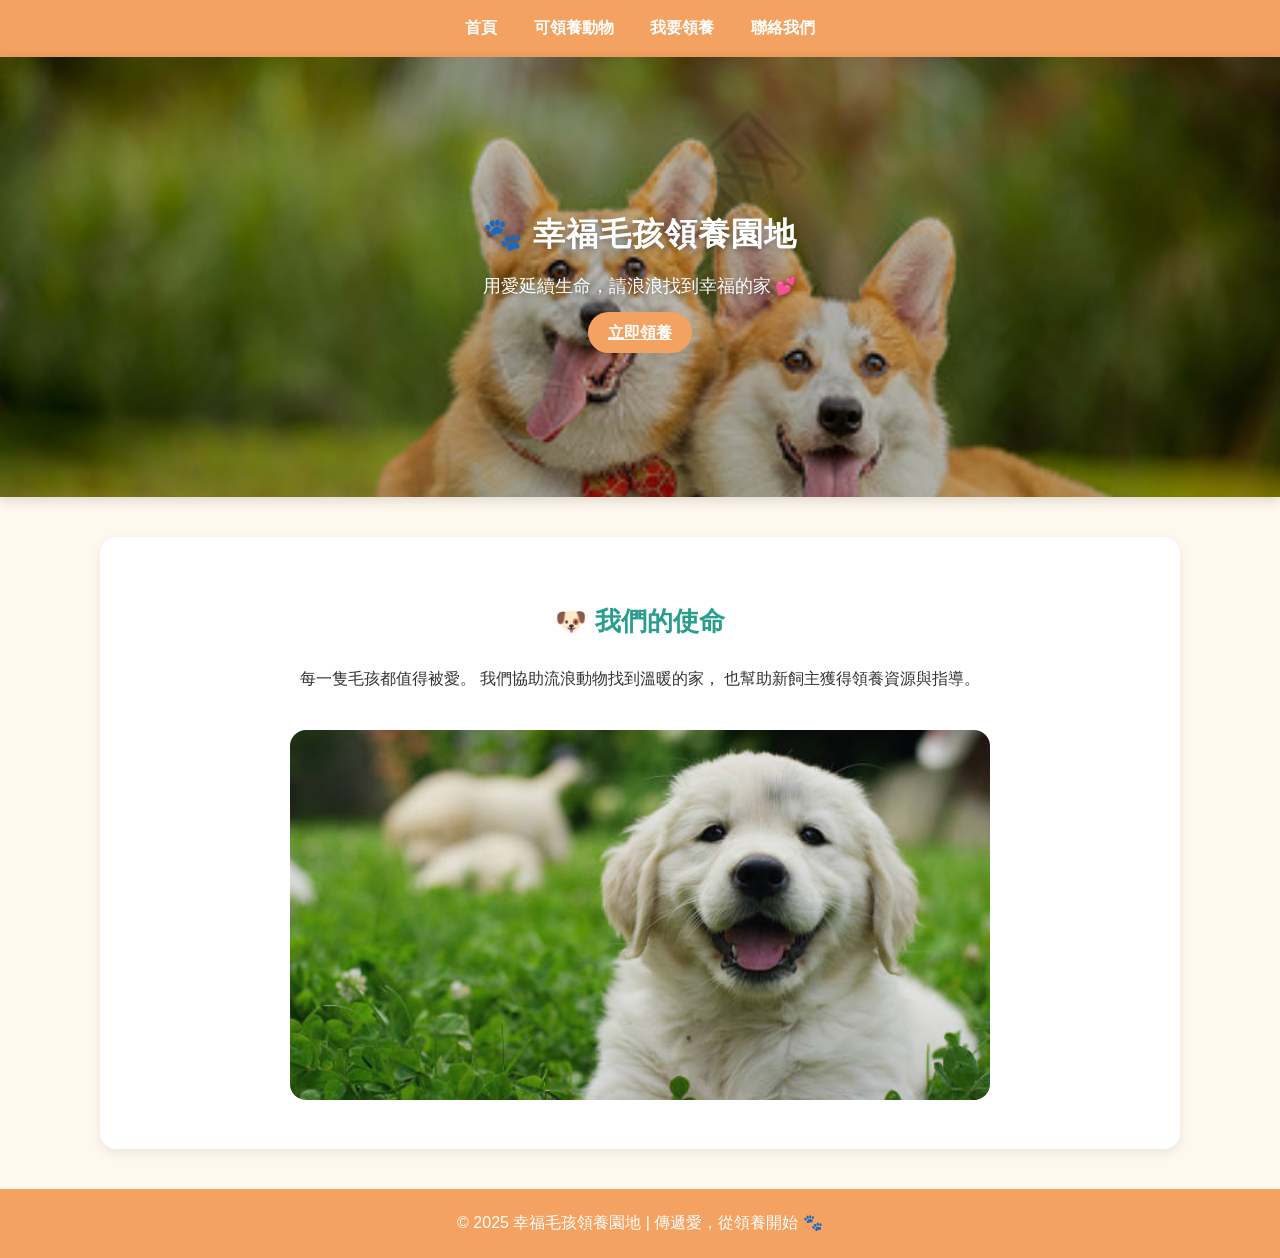
<file: w7/index.html>
<!DOCTYPE html>
<html lang="zh-Hant">
<head>
  <meta charset="UTF-8">
  <title>幸福毛孩領養園地</title>
  <link rel="stylesheet" href="style.css">
</head>
<body>
  <nav class="nav">
    <a href="index.html" class="nav__link">首頁</a>
    <a href="animals.html" class="nav__link">可領養動物</a>
    <a href="adopt.html" class="nav__link">我要領養</a>
    <a href="contact.html" class="nav__link">聯絡我們</a>
  </nav>

  <div class="hero">
    <div class="hero__content">
      <h1>🐾 幸福毛孩領養園地</h1>
      <p>用愛延續生命，請浪浪找到幸福的家 💕</p>
      <a href="adopt.html" class="btn">立即領養</a>
    </div>
  </div>

  <div class="container" style="text-align:center;">
    <h2>🐶 我們的使命</h2>
    <p>每一隻毛孩都值得被愛。  
      我們協助流浪動物找到溫暖的家，  
      也幫助新飼主獲得領養資源與指導。</p>
    <img src="images/1.jpg" alt="毛孩形象圖" style="width:70%;border-radius:16px;margin-top:20px;">
  </div>

  <footer>
    © 2025 幸福毛孩領養園地 | 傳遞愛，從領養開始 🐾
  </footer>
</body>
</html>
</file>
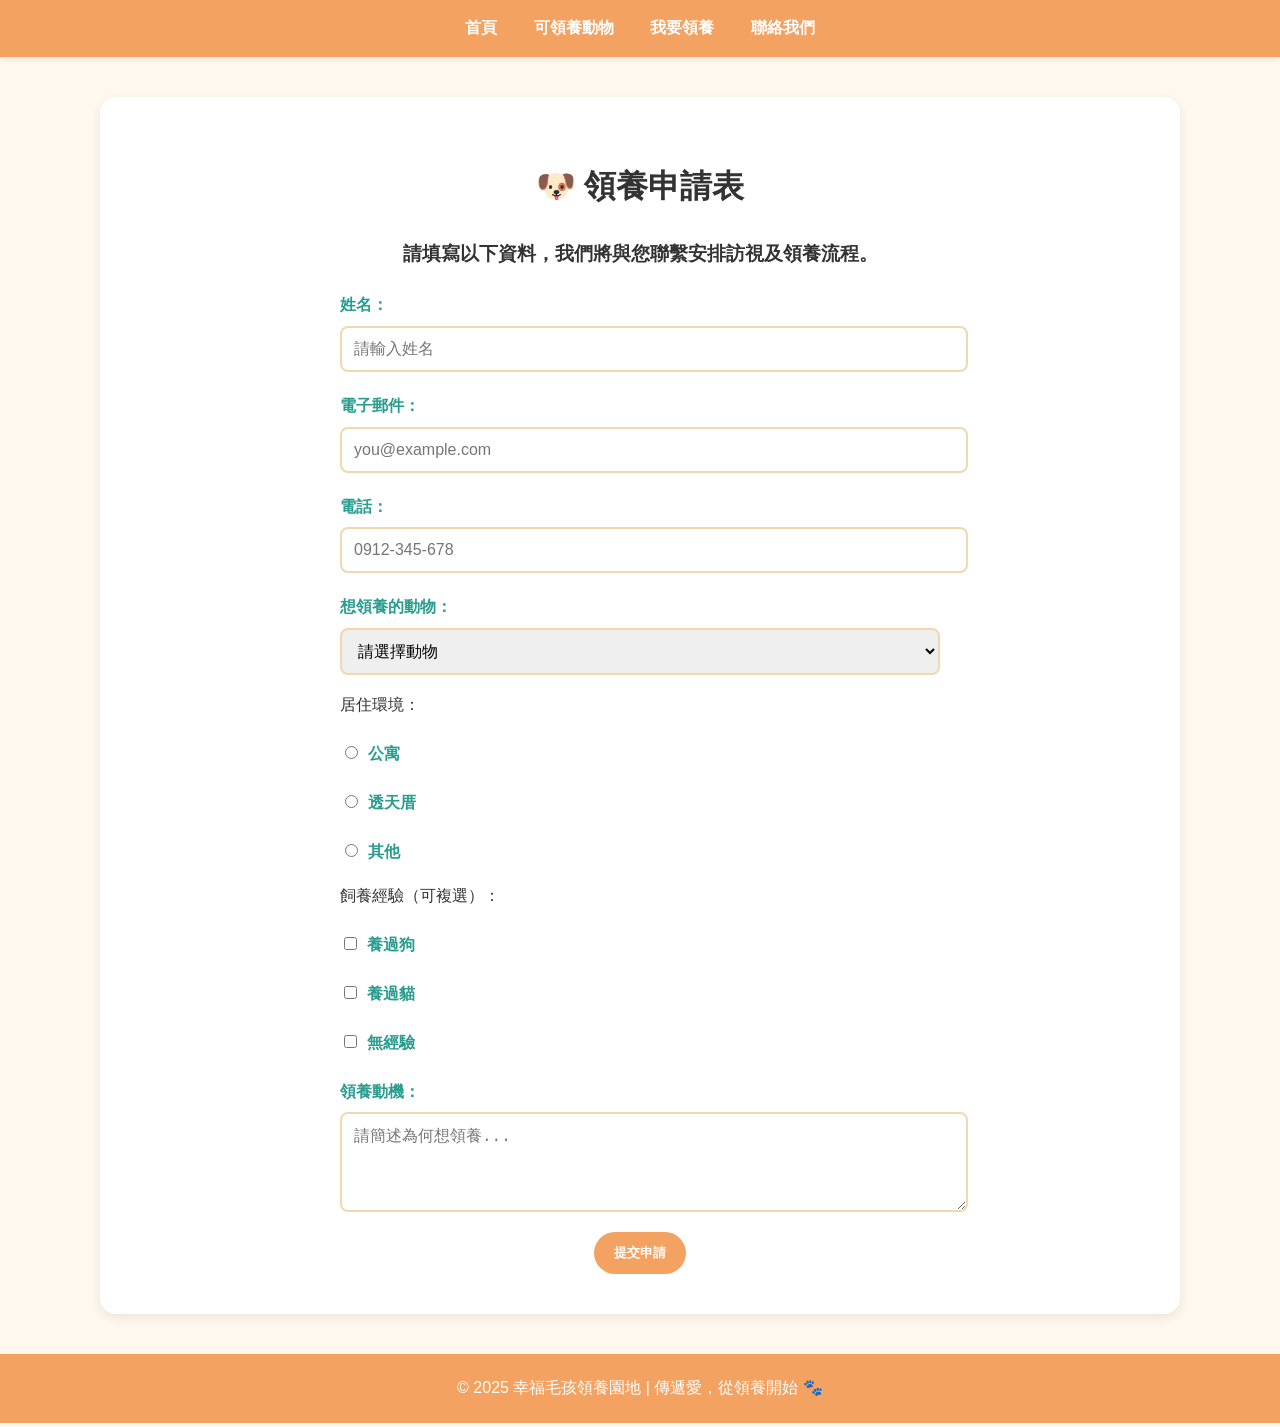
<file: w7/adopt.html>
<!DOCTYPE html>
<html lang="zh-Hant">
<head>
  <meta charset="UTF-8">
  <title>領養申請表</title>
  <link rel="stylesheet" href="style.css">
</head>
<body>
  <nav class="nav">
    <a href="index.html" class="nav__link">首頁</a>
    <a href="animals.html" class="nav__link">可領養動物</a>
    <a href="adopt.html" class="nav__link">我要領養</a>
    <a href="contact.html" class="nav__link">聯絡我們</a>
  </nav>

  <div class="container">
    <h1>🐶 領養申請表</h1>
    <h3>請填寫以下資料，我們將與您聯繫安排訪視及領養流程。</h3>

    <form action="thankyou.html" method="get">
      <label for="name">姓名：</label>
      <input type="text" id="name" name="name" placeholder="請輸入姓名" required>

      <label for="email">電子郵件：</label>
      <input type="email" id="email" name="email" placeholder="you@example.com" required>

      <label for="phone">電話：</label>
      <input type="tel" id="phone" name="phone" placeholder="0912-345-678" required>

                  <label for="animal">想領養的動物：</label>
            <select id="animal" name="animal" required>
                <option value="">請選擇動物</option>
                <optgroup label="🐶 狗狗">
                    <option value="柴犬小福">柴犬小福</option>
                    <option value="拉布拉多多多">拉布拉多多多</option>
                </optgroup>
                <optgroup label="🐱 貓咪">
                    <option value="美短拉拉">美短拉拉</option>
                    <option value="虎斑大斑">虎斑大斑</option>
                </optgroup>
                <optgroup label="🐹 其他小動物">
                    <option value="天竺鼠小米">天竺鼠小米</option>
                    <option value="鸚鵡阿飛">鸚鵡阿飛</option>
                </optgroup>
            

      </select>

      <p>居住環境：</p>
      <label><input type="radio" name="house" value="apartment"> 公寓</label>
      <label><input type="radio" name="house" value="house"> 透天厝</label>
      <label><input type="radio" name="house" value="other"> 其他</label>

      <p>飼養經驗（可複選）：</p>
      <label><input type="checkbox" name="experience" value="dog"> 養過狗</label>
      <label><input type="checkbox" name="experience" value="cat"> 養過貓</label>
      <label><input type="checkbox" name="experience" value="none"> 無經驗</label>

      <label for="reason">領養動機：</label>
      <textarea id="reason" name="reason" rows="4" placeholder="請簡述為何想領養..."></textarea>

      <div class="btn-group">
        <button class="btn" type="submit">提交申請</button>
      </div>
    </form>
  </div>

  <footer>
    © 2025 幸福毛孩領養園地 | 傳遞愛，從領養開始 🐾
  </footer>
</body>
</html>
</file>
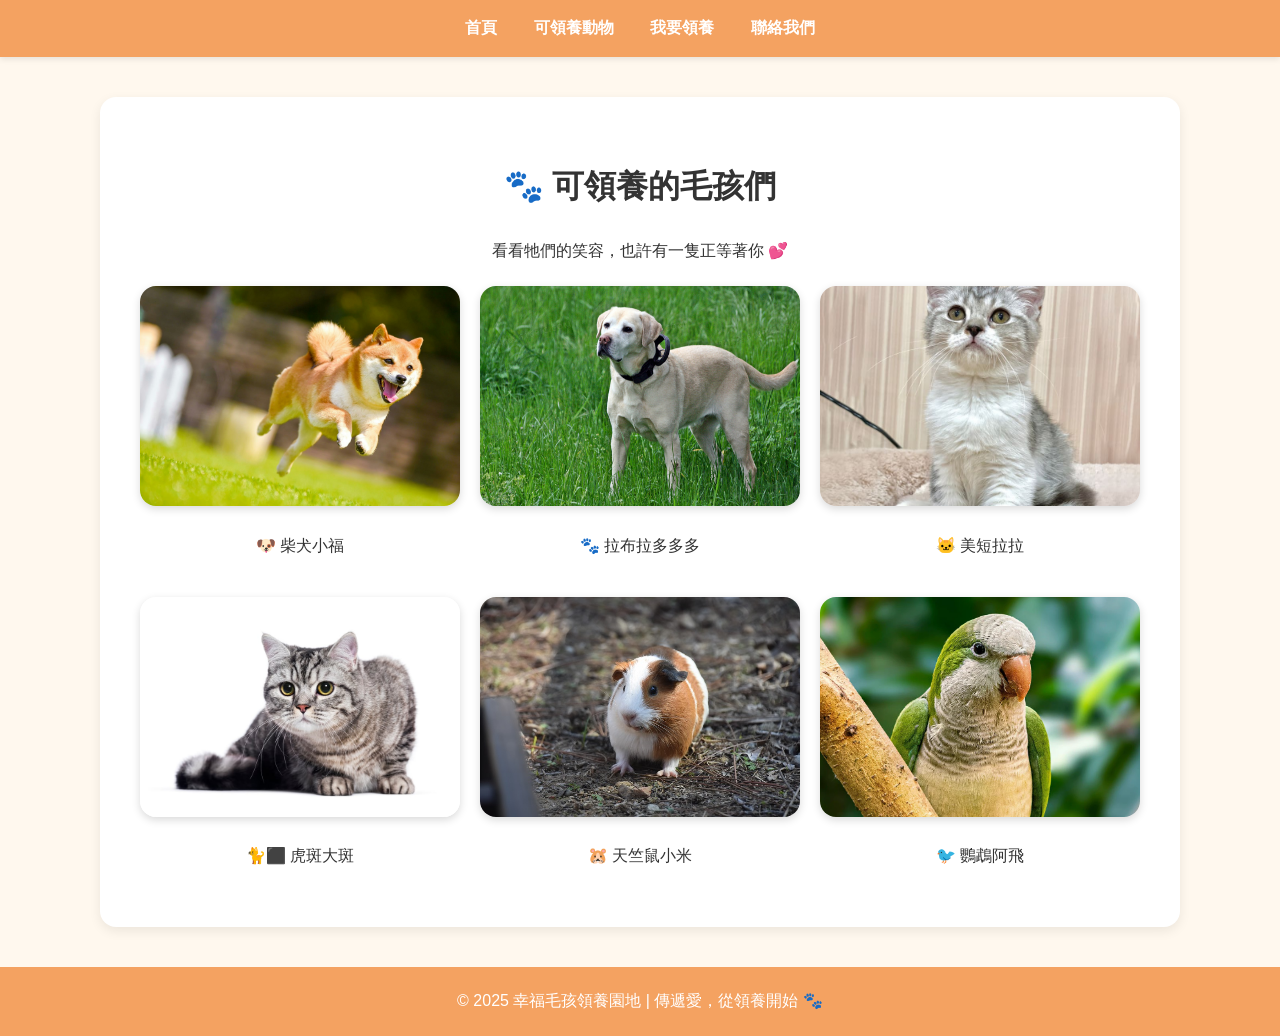
<file: w7/animals.html>
<!DOCTYPE html>
<html lang="zh-Hant">

<head>
    <meta charset="UTF-8">
    <title>可領養動物</title>
    <link rel="stylesheet" href="style.css">
</head>

<body>
    <nav class="nav">
        <a href="index.html" class="nav__link">首頁</a>
        <a href="animals.html" class="nav__link">可領養動物</a>
        <a href="adopt.html" class="nav__link">我要領養</a>
        <a href="contact.html" class="nav__link">聯絡我們</a>
    </nav>

    <div class="container">
        <h1>🐾 可領養的毛孩們</h1>
        <p style="text-align:center;">看看牠們的笑容，也許有一隻正等著你 💕</p>

        <div class="gallery">
            <!-- 柴犬小福 -->
            <div class="animal-card">
                <img src="images/3.jpg" alt="柴犬小福" class="animal-img"
                    onclick="document.getElementById('info1').showModal()">
                <p>🐶 柴犬小福</p>
            </div>

            <dialog id="info1" class="animal-dialog">
                <h2>🐶 柴犬小福</h2>
                <img src="images/3.jpg" alt="柴犬小福" class="dialog-img">
                <p>年齡：約 2 歲<br>個性：活潑、喜歡曬太陽 ☀️<br>健康狀況：已結紮，定期施打疫苗</p>
                <button class="btn" onclick="this.closest('dialog').close()">關閉</button>
            </dialog>

            <!-- 拉布拉多多多 -->
            <div class="animal-card">
                <img src="images/4.jpg" alt="拉布拉多多多" class="animal-img"
                    onclick="document.getElementById('info2').showModal()">
                <p>🐾 拉布拉多多多</p>
            </div>

            <dialog id="info2" class="animal-dialog">
                <h2>🐾 拉布拉多多多</h2>
                <img src="images/4.jpg" alt="拉布拉多多多" class="dialog-img">
                <p>年齡：約 3 歲<br>個性：忠誠、有點害羞 🐕🦺<br>健康狀況：已接種疫苗</p>
                <button class="btn" onclick="this.closest('dialog').close()">關閉</button>
            </dialog>

            <!-- 美短拉拉 -->
            <div class="animal-card">
                <img src="images/5.jpg" alt="美短拉拉" class="animal-img"
                    onclick="document.getElementById('info3').showModal()">
                <p>🐱 美短拉拉</p>
            </div>

            <dialog id="info3" class="animal-dialog">
                <h2>🐱 美短拉拉</h2>
                <img src="images/5.jpg" alt="美短拉拉" class="dialog-img">
                <p>年齡：約 1 歲<br>個性：親人、喜歡貓條 🐱💕<br>健康狀況：已接種疫苗</p>
                <button class="btn" onclick="this.closest('dialog').close()">關閉</button>
            </dialog>

            <!-- 虎斑大斑 -->
            <div class="animal-card">
                <img src="images/6.jpg" alt="虎斑大斑" class="animal-img"
                    onclick="document.getElementById('info4').showModal()">
                <p>🐈⬛ 虎斑大斑</p>
            </div>

            <dialog id="info4" class="animal-dialog">
                <h2>🐈⬛ 虎斑大斑</h2>
                <img src="images/6.jpg" alt="虎斑大斑" class="dialog-img">
                <p>年齡：約 1 歲<br>個性：親人、喜歡被拍屁屁 🐈⬛💕<br>健康狀況：已接種疫苗</p>
                <button class="btn" onclick="this.closest('dialog').close()">關閉</button>
            </dialog>

            <!-- 天竺鼠小米 -->
            <div class="animal-card">
                <img src="images/7.jpg" alt="天竺鼠小米" class="animal-img"
                    onclick="document.getElementById('info5').showModal()">
                <p>🐹 天竺鼠小米</p>
            </div>

            <dialog id="info5" class="animal-dialog">
                <h2>🐹 天竺鼠小米</h2>
                <img src="images/7.jpg" alt="天竺鼠小米" class="dialog-img">
                <p>年齡：約 1 歲<br>個性：害羞、喜歡葵瓜子 🐹🌰<br>健康狀況：已驅蟲</p>
                <button class="btn" onclick="this.closest('dialog').close()">關閉</button>
            </dialog>

            <!-- 鸚鵡阿飛 -->
            <div class="animal-card">
                <img src="images/8.webp" alt="鸚鵡阿飛" class="animal-img"
                    onclick="document.getElementById('info6').showModal()">
                <p>🐦 鸚鵡阿飛</p>
            </div>

            <dialog id="info6" class="animal-dialog">
                <h2>🐦 鸚鵡阿飛</h2>
                <img src="images/8.webp" alt="鸚鵡阿飛" class="dialog-img">
                <p>年齡：約 3 歲<br>個性：愛講話 🐦<br>健康狀況：良好</p>
                <button class="btn" onclick="this.closest('dialog').close()">關閉</button>
            </dialog>
        </div>
    </div>

    <footer>
        © 2025 幸福毛孩領養園地 | 傳遞愛，從領養開始 🐾
    </footer>
</body>

</html>
</file>
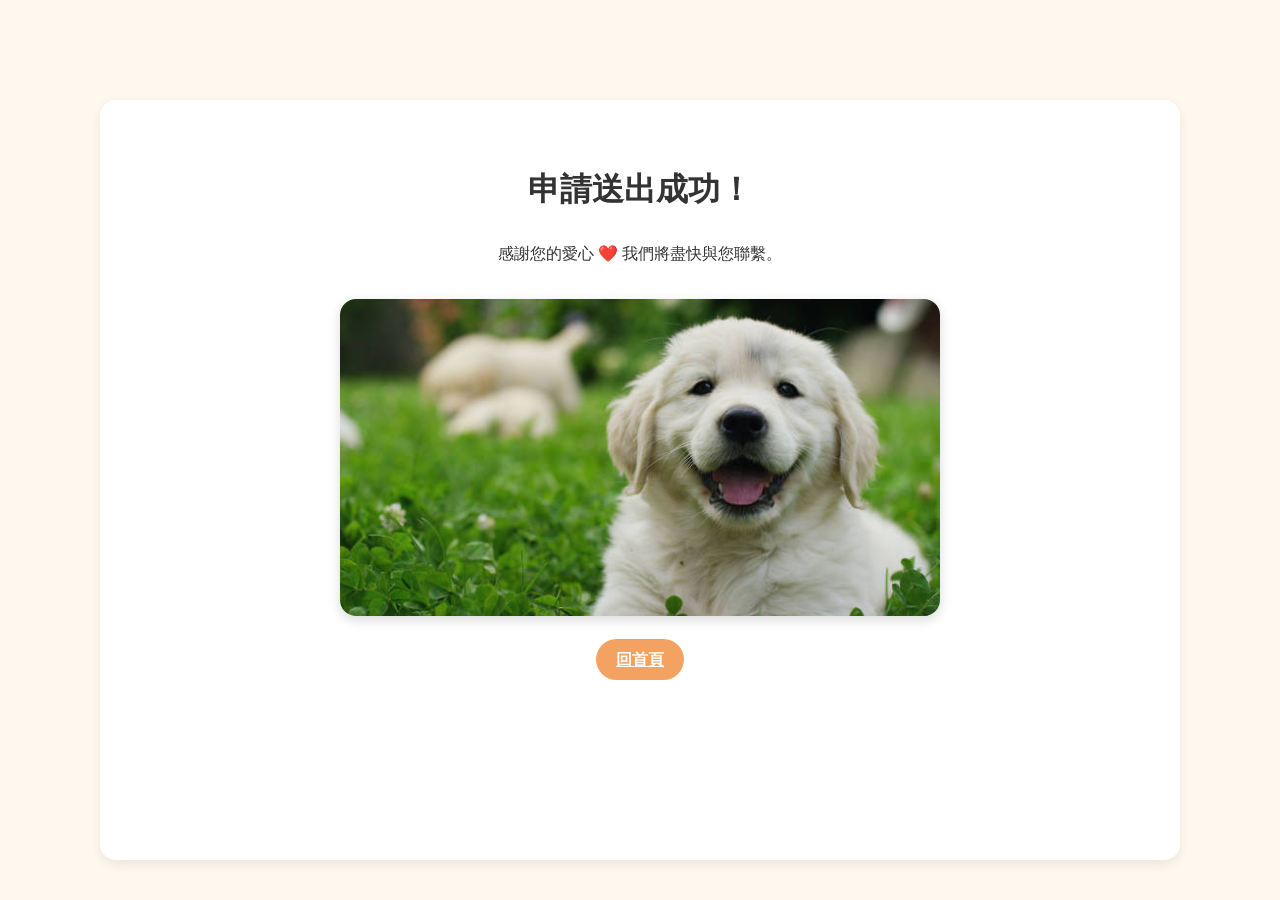
<file: w7/thankyou.html>
<!DOCTYPE html>
<html lang="zh-Hant">
<head>
  <meta charset="UTF-8">
  <title>申請完成</title>
  <link rel="stylesheet" href="style.css">
</head>
<body>
  <div class="container" style="text-align:center;margin-top:100px;">
    <h1>申請送出成功！</h1>
    <p>感謝您的愛心 ❤️ 我們將盡快與您聯繫。</p>
    <img src="images/1.jpg" alt="成功送出示意圖" class="success-img">
    <a href="index.html" class="btn">回首頁</a>
  </div>
</body>
</html>
</file>
<file: w7/style.css>
/* === 全站顏色設定 === */
:root {
  --main-color: #f4a261;      /* 橘色 */
  --main-dark: #e76f51;       /* 深橘紅 */
  --accent-color: #2a9d8f;    /* 粉綠 */
  --bg-light: #fff8ee;        /* 米白背景 */
  --text-color: #333;
}

/* === Flex 版型讓 footer 永遠在底部 === */
html, body {
  height: 100%;
  margin: 0;
  display: flex;
  flex-direction: column;
}

/* === 全域設定 === */
body {
  font-family: "Noto Sans TC", "Comic Neue", sans-serif;
  background-color: var(--bg-light);
  color: var(--text-color);
  line-height: 1.8;
}

/* === 導覽列 === */
.nav {
  background-color: var(--main-color);
  text-align: center;
  padding: 14px 0;
  box-shadow: 0 2px 6px rgba(0,0,0,0.1);
}
.nav__link {
  color: #fff;
  text-decoration: none;
  margin: 0 16px;
  font-weight: 600;
  transition: color 0.3s ease;
}
.nav__link:hover {
  color: var(--accent-color);
}

/* === Hero 區塊 === */
.hero {
  text-align: center;
  background: linear-gradient(135deg, #f4a261, #e76f51);
  color: #fff;
  padding: 60px 20px;
  border-radius: 16px;
  box-shadow: 0 3px 12px rgba(0,0,0,0.15);
  flex: 1; /* 撐開主體空間 */
}
.hero h1 {
  color: #fff;
  font-size: 2.2rem;
  letter-spacing: 1px;
}
.hero p {
  font-size: 1.1rem;
  margin: 12px 0 20px;
}

/* === 主容器 === */
.container {
  width: 85%;
  max-width: 1000px;
  margin: 40px auto;
  background-color: #fff;
  padding: 40px;
  border-radius: 16px;
  box-shadow: 0 4px 12px rgba(0,0,0,0.08);
  flex: 1; /* 撐開主體空間 */
}

.container h3 {
    text-align: center;
    margin-bottom: 20px;
    color: var(--text-color);
}

/* === 標題 === */
h1, h2 {
  text-align: center;
}
h2 {
  color: var(--accent-color);
  font-size: 1.6rem;
}

/* === 按鈕 === */
.btn {
  background-color: var(--main-color);
  color: #fff;
  padding: 12px 20px;
  border: none;
  border-radius: 50px;
  cursor: pointer;
  transition: all 0.3s ease;
  font-weight: 600;
}
.btn:hover {
  background-color: var(--main-dark);
  transform: translateY(-3px);
  box-shadow: 0 4px 8px rgba(0,0,0,0.2);
}

.btn-group {
  text-align: center;
  margin-top: 10px;
}

/* === 表單 === */
form {
  width: 100%;
  max-width: 600px;
  margin: 0 auto;
}
label {
  font-weight: bold;
  display: block;
  margin-top: 20px;
  color: var(--accent-color);
}
input, select, textarea {
  width: 100%;
  padding: 12px;
  margin-top: 6px;
  border: 2px solid #f0d8b0;
  border-radius: 8px;
  transition: border-color 0.3s ease;
  font-size: 1rem;
}
input:focus, select:focus, textarea:focus {
  border-color: var(--main-color);
  outline: none;
}
input[type="radio"], input[type="checkbox"] {
  width: auto;
  margin-right: 6px;
}

/* === 圖片牆 === */
.gallery {
  display: grid;
  grid-template-columns: repeat(auto-fill, minmax(240px, 1fr));
  gap: 20px;
  margin-top: 20px;
}
.gallery img {
  width: 100%;
  height: 220px;
  object-fit: cover;
  border-radius: 16px;
  box-shadow: 0 3px 8px rgba(0,0,0,0.15);
  transition: transform 0.3s ease, box-shadow 0.3s ease;
}
.gallery img:hover {
  transform: scale(1.05);
  box-shadow: 0 6px 16px rgba(0,0,0,0.25);
}

/* === Footer === */
footer {
  text-align: center;
  padding: 20px;
  background-color: var(--main-color);
  color: #fff;
  border-top-left-radius: 0px;
  border-top-right-radius: 0px;
  font-weight: 500;
}

/* Hero：整張圖當背景 */
.hero {
  position: relative;
  min-height: 320px;                  /* 視覺高度 */
  padding: 60px 20px;                 /* 內距避免文字貼邊 */
  border-radius: 0px;
  box-shadow: 0 3px 12px rgba(0,0,0,0.15);
  background-image: 
    linear-gradient(                  /* 上方淡淡的漸層做遮罩，讓字清楚 */
      rgba(0,0,0,0.25), 
      rgba(0,0,0,0.25)
    ),
    url("images/2.v2");                  /* ← 換成你的圖片檔名 */
  background-size: cover;             /* 充滿區塊、不變形 */
  background-position: center;        /* 居中對齊 */
  color: #fff;                        /* 讓文字變白 */
  display: flex;                      /* 置中內容 */
  align-items: center;                /* 垂直置中 */
  justify-content: center;            /* 水平置中 */
  text-align: center;                 /* 文字置中 */
}

/* 文字容器（可加一點陰影提升可讀性） */
.hero__content h1 { 
  margin: 0 0 8px;
  font-size: 2rem;
  text-shadow: 0 2px 8px rgba(0,0,0,0.35);
}
.hero__content p {
  margin: 0 0 16px;
  text-shadow: 0 2px 6px rgba(0,0,0,0.3);
}

.animal-card {
  text-align: center;
}
.animal-img {
  width: 100%;
  height: 220px;
  object-fit: cover;
  border-radius: 12px;
  cursor: pointer;
  transition: transform 0.2s;
}
.animal-img:hover {
  transform: scale(1.05);
}

/* 彈出視窗樣式 */
.animal-dialog {
  border: none;
  border-radius: 16px;
  padding: 20px;
  max-width: 400px;
  text-align: center;
  background: rgba(255, 255, 255, 0.95);
  box-shadow: 0 8px 24px rgba(0,0,0,0.2);
  backdrop-filter: blur(5px);
}
.dialog-img {
  width: 80%;
  border-radius: 12px;
  margin-bottom: 10px;
}

/* 背景半透明遮罩 */
::backdrop {
  background: rgba(0,0,0,0.4);
}

/* 成功頁圖片樣式 */
.success-img {
  width: 100%;
  max-width: 600px;
  border-radius: 16px;
  margin: 30px auto;
  display: block;
  box-shadow: 0 4px 12px rgba(0, 0, 0, 0.15);
  object-fit: cover;
}
</file>
